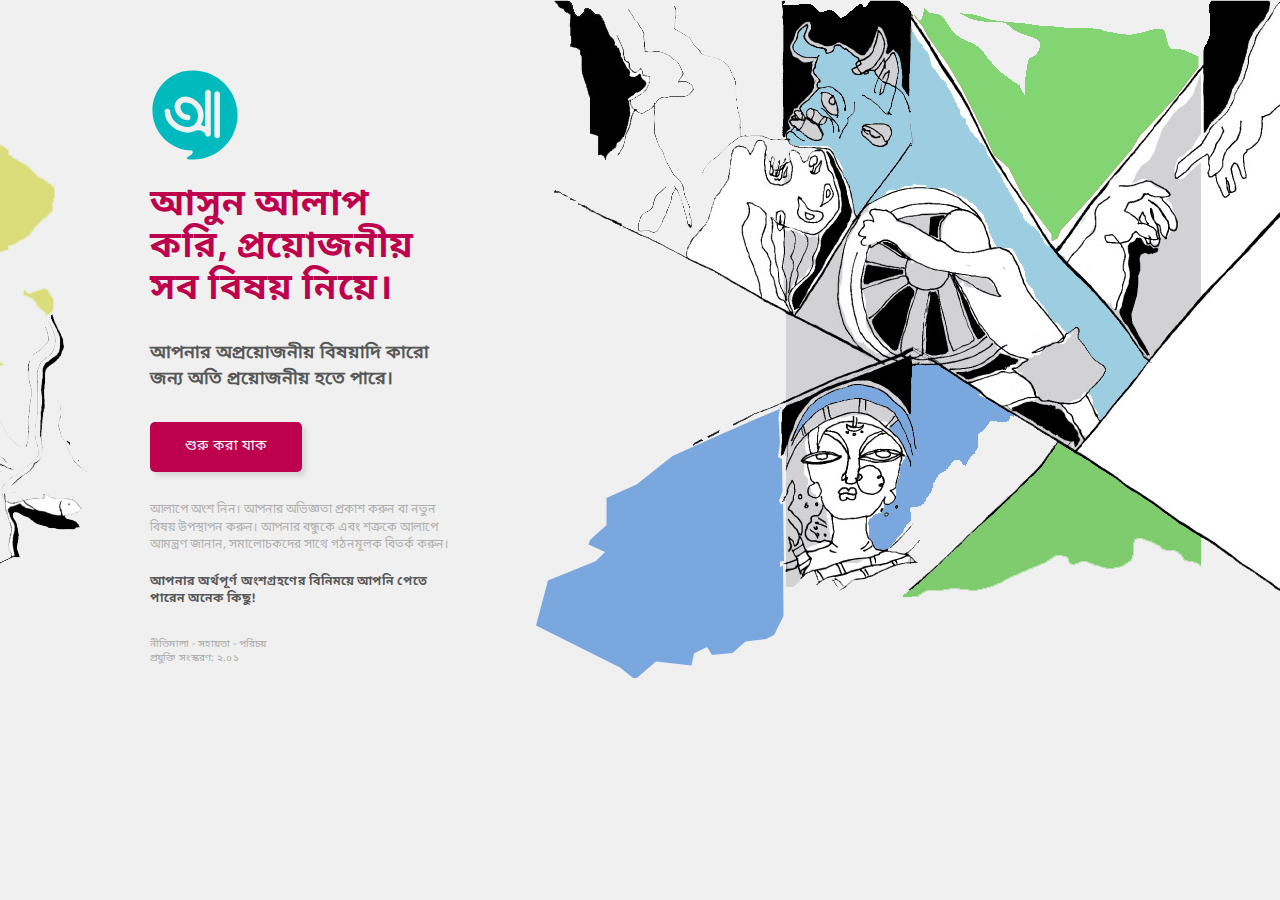
<file: index.html>
<!DOCTYPE html>
<html lang="en">
<head>
    <meta charset="UTF-8">
    <meta name="viewport" content="width=device-width, initial-scale=1.0">
    <meta http-equiv="X-UA-Compatible" content="ie=edge">
    <title>Alap</title>
    
    <link rel="stylesheet" href="assets/css/style.css" />
</head>
<body>
   <header>
      <div class="row">
            <nav class="main-nav">
                  <embed src="./assets/img/alap-logo.svg" class="main-logo" type="">   
            </nav>
      </div>
   </header>
   <section class="section-bg">
      <div class="row">
         <div class="col-1-of-3">
            <div class="section-bg__info-container">
               <h1 class="heading-primary__main u-margin-bottom-small">আসুন আলাপ করি,  প্রয়োজনীয় সব  বিষয় নিয়ে।</h1>
               <h3 class="heading-primary__sub u-margin-bottom-small">আপনার অপ্রয়োজনীয় বিষয়াদি কারো জন্য অতি প্রয়োজনীয় হতে পারে।</h3>
               <a 
                  class="heading-starter-button u-margin-bottom-small" 
                  href="https://nazim.uddau.la/"
               >শুরু করা যাক</a>
               <p class="heading-para__main">
                  আলাপে অংশ নিন। আপনার অভিজ্ঞতা প্রকাশ করুন বা নতুন বিষয় উপস্থাপন করুন। আপনার বন্ধুকে এবং শত্রুকে আলাপে আমন্ত্রণ জানান, সমালোচকদের সাথে গঠনমূলক বিতর্ক করুন।
               </p>
               <p class="heading-para__sub">
                  আপনার অর্থপূর্ণ অংশগ্রহণের বিনিময়ে আপনি পেতে পারেন অনেক কিছু!
               </p>
               <div class="identity-container">
                  <ul class="identity__list">
                     <li class="identity__item">
                        <a href="#" class="identity__link">
                           নীতিমালা -
                        </a>
                     </li>
                     <li class="identity__item">
                        <a href="#" class="identity__link">
                           সহায়তা -
                        </a>
                     </li>
                     <li class="identity__item">
                        <a href="#" class="identity__link">
                           পরিচয়
                        </a>
                     </li>
                  </ul>
                  <p class="version-container">
                     প্রযুক্তি সংস্করণ:
                     <span>২.০১</span>
                  </p>
               </div>
            </div>
         </div>
         <div class="col-1-of-3"></div>
         <div class="col-1-of-3"></div>
      </div>
   </section>
</body>
</html>
</file>
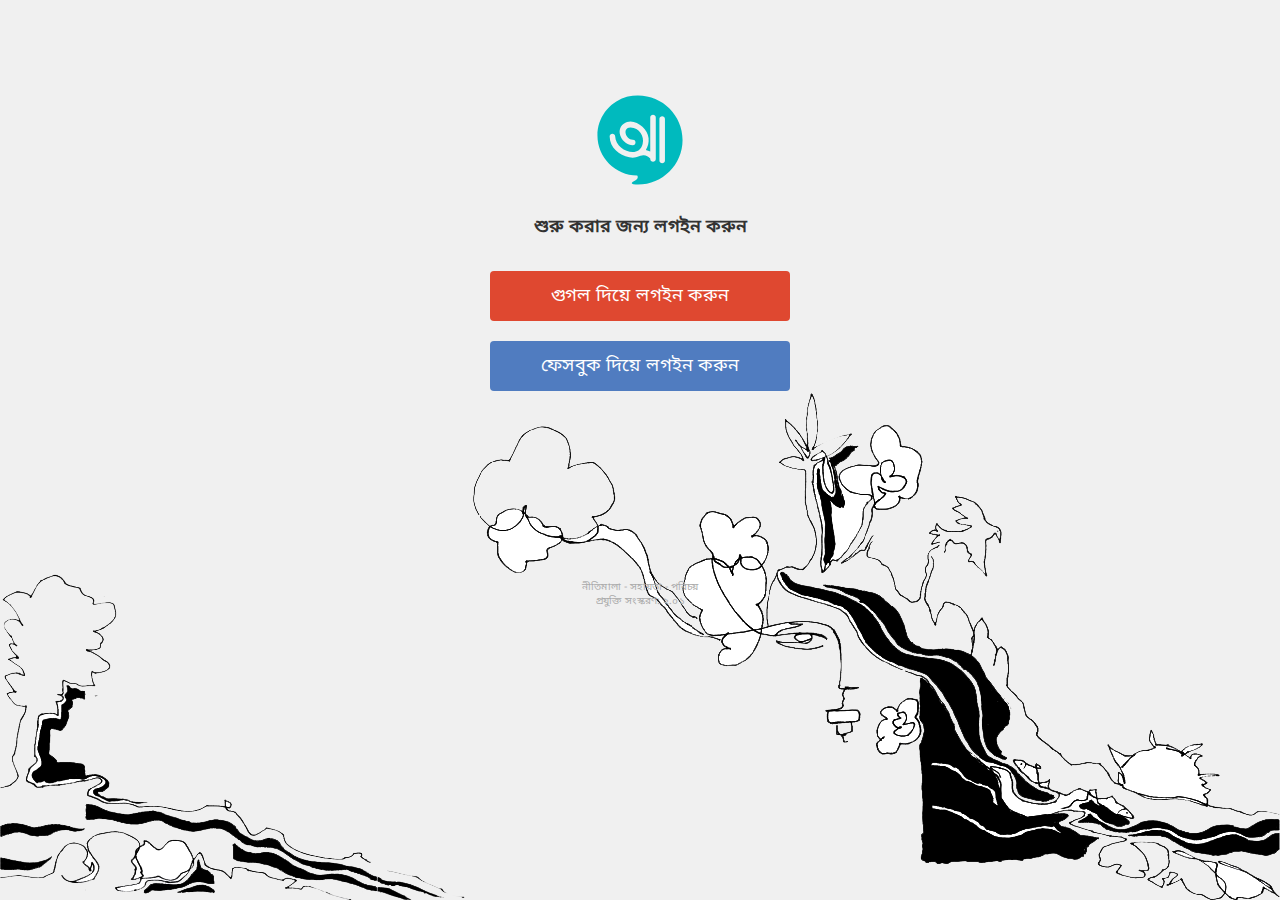
<file: login.html>
<!DOCTYPE html>
<html lang="en">
<head>
    <meta charset="UTF-8">
    <meta name="viewport" content="width=device-width, initial-scale=1.0">
    <meta http-equiv="X-UA-Compatible" content="ie=edge">
    <title>Alap</title>
    
    <link rel="stylesheet" href="assets/css/style.css" />
</head>
<body>
   <section class="login-section">
      <div class="login__container">
         <div class="login__item-container">
               <embed src="./assets/img/alap-logo.svg" type="" class="main-logo">
                  <h3 class="login__title">শুরু করার জন্য লগইন করুন</h3>
                  <div class="login__button-container u-margin-top-small">
                     <button class="login__button google">গুগল দিয়ে লগইন করুন</button>
                     <button class="login__button facebook">ফেসবুক দিয়ে লগইন করুন</button>
                  </div>
                  <div class="identity-container">
                        <ul class="identity__list">
                           <li class="identity__item">
                              <a href="#" class="identity__link">
                                 নীতিমালা -
                              </a>
                           </li>
                           <li class="identity__item">
                              <a href="#" class="identity__link">
                                 সহায়তা -
                              </a>
                           </li>
                           <li class="identity__item">
                              <a href="#" class="identity__link">
                                 পরিচয়
                              </a>
                           </li>
                        </ul>
                        <p class="version-container">
                           প্রযুক্তি সংস্করণ:
                           <span>২.০১</span>
                        </p>
                     </div>
         </div>
        
      </div>
   </section>
</body>
</html>
</file>
<file: assets/css/style.css>
/*
0 -600 mobile
600-900 tablet potrait
900-1200 tablet landscape
1200-1800 normal
1800+ big desktop
*/
.main-logo {
  height: 9rem;
  width: 9rem; }

*,
*::after,
*::before {
  margin: 0;
  padding: 0;
  box-sizing: inherit; }

html {
  font-size: 62.5%; }

body {
  box-sizing: border-box;
  position: relative; }

ul li {
  list-style: none; }

a {
  text-decoration: none;
  cursor: pointer; }

button {
  cursor: pointer; }

button:focus, button:hover {
  outline: none; }

@font-face {
  font-family: "NotoSans-Regular";
  src: url("../fonts/NotoSansBengali-Regular.ttf"); }

@font-face {
  font-family: "NotoSans-Light";
  src: url("../fonts/NotoSansBengali-Light.ttf"); }

@font-face {
  font-family: "NotoSans-Thin";
  src: url("../fonts/NotoSansBengali-Thin.ttf"); }

@font-face {
  font-family: "NotoSans-Medium";
  src: url("../fonts/NotoSansBengali-Medium.ttf"); }

@font-face {
  font-family: "NotoSans-Bold";
  src: url("../fonts/NotoSansBengali-Bold.ttf"); }

body {
  font-family: NotoSans-Regular, "Arial", sans-serif;
  /* font-size: 16px; */
  color: #333333;
  line-height: 1.42857143;
  background-color: #f0f0f0; }

a:link, a:visited {
  color: #505050; }

.heading-primary__main {
  color: #bd014c;
  font-family: NotoSans-Bold;
  font-size: 3.6rem;
  line-height: 4.2rem; }

.heading-primary__sub {
  color: #575757;
  font-family: NotoSans-Regular;
  font-size: 1.8rem; }

.heading-secondary {
  color: #000;
  font-size: 3.6rem;
  font-weight: 400; }

.heading-tertiary {
  font-size: 1.4rem;
  font-weight: 700; }

.u-center-text {
  text-align: center !important; }

.flex-center {
  display: flex;
  flex-direction: column;
  align-items: center; }

.u-margin-bottom-small {
  margin-bottom: 3rem !important; }

.u-margin-bottom-medium {
  margin-bottom: 4rem !important; }

.u-margin-bottom-big {
  margin-bottom: 9rem !important; }

.u-margin-top-big {
  margin-top: 9rem !important; }

.u-margin-top-medium {
  margin-top: 4rem !important; }

.u-margin-top-small {
  margin-top: 3rem !important; }

.divider {
  padding: 0 4rem; }
  .divider .first {
    width: 100%;
    height: 4px;
    background-color: #bd014c;
    border: 0; }
  .divider .second {
    margin-top: 3px;
    width: 100%;
    height: 3px;
    border: 0;
    background-color: #22bdb6; }

.header {
  display: flex; }
  .header__desc {
    padding: 8.7rem 4rem;
    background-color: #eaf0ef; }
  .header__paragraph {
    font-size: 1.8rem;
    font-weight: normal;
    color: #333333; }
  .header__button {
    border: none;
    background-color: #22bdb6;
    padding: 0 0 0 2.7rem;
    color: #fff;
    font-size: 1.8rem;
    font-weight: 300;
    display: flex;
    align-items: center;
    height: 6rem; }
  .header__icon {
    margin-left: 3rem;
    font-size: 3.5rem; }
  .header__img-container {
    text-align: right; }
  .header__img {
    min-height: 77rem;
    max-height: 77rem; }
  .header__img_owner {
    font-size: 1.2rem;
    font-weight: 300;
    color: #575757;
    margin-right: 4rem; }
    .header__img_owner a {
      color: #575757;
      border-bottom: 1px solid #575757; }
  .header__short-intro {
    display: flex;
    align-items: center;
    background-color: #fff;
    padding: 3rem; }
    .header__short-intro__icon {
      margin-right: 2rem;
      font-size: 4rem; }
    .header__short-intro__desc-container {
      display: flex;
      flex-direction: column; }
    .header__short-intro__title {
      color: #22bdb6;
      font-size: 1.4rem;
      font-weight: 500; }
    .header__short-intro__paragraph {
      font-size: 1.2rem;
      font-weight: 300;
      color: #575757; }

.identity-container .identity__item {
  display: inline-block; }

.identity-container .identity__link {
  font-size: 1rem;
  font-family: NotoSans-Regular;
  color: #a9a9a9; }

.version-container {
  font-size: 1rem;
  font-family: NotoSans-Regular;
  color: #a9a9a9; }
  .version-container span {
    color: #a9a9a9; }

header {
  position: absolute;
  top: 0;
  left: 0;
  width: 100%;
  z-index: 10; }
  @media (max-width: 75.5em) {
    header {
      padding: 0 5rem; } }

.main-nav {
  padding-top: 7rem;
  background: transparent; }
  @media (max-width: 75.5em) {
    .main-nav {
      background: transparent; } }
  .main-nav__brand {
    max-height: 8rem; }

.row {
  max-width: 98rem;
  margin: 0 auto; }
  .row:not(:last-child) {
    margin-bottom: 8rem; }
  @media (max-width: 56.25em) {
    .row {
      max-width: 50rem;
      padding: 0 3rem; } }
  .row::after {
    content: "";
    display: table;
    clear: both; }
  .row [class^="col-"] {
    float: left; }
    .row [class^="col-"]:not(:last-child) {
      margin-right: 4rem; }
      @media (max-width: 56.25em) {
        .row [class^="col-"]:not(:last-child) {
          margin-right: 0;
          margin-bottom: 6rem; } }
    @media (max-width: 56.25em) {
      .row [class^="col-"] {
        width: 100% !important; } }
  .row .col-1-of-2 {
    width: calc((100% - 4rem) / 2); }
  .row .col-1-of-3 {
    width: calc((100% - 2 * 4rem) / 3); }
  .row .col-2-of-3 {
    width: calc( 2 * ((100% - 2 * 4rem) / 3) + 4rem); }
  .row .col-1-of-4 {
    width: calc((100% - 3 * 4rem) / 4); }
  .row .col-2-of-4 {
    width: calc( 2 * ((100% - 3 * 4rem) / 4) + 4rem); }
  .row .col-3-of-4 {
    width: calc( 3 * ((100% - 3 * 4rem) / 4) + 2 * 4rem); }

.section-bg {
  height: 67.8rem;
  position: absolute;
  top: 0;
  left: 0;
  width: 100%;
  padding-top: 18.5rem;
  background-image: url(../img/bg-1.png), url(../img/bg-2.png);
  background-position: top left -35.5rem, top right;
  /* this positions the second image */
  background-repeat: no-repeat;
  /* this applies to both images */ }
  @media (min-width: 112.5em) {
    .section-bg {
      background-position: top left, top right; } }
  @media (max-width: 75.5em) {
    .section-bg {
      padding: 18.5rem  5rem 0;
      background-image: url(../img/bg-2.png);
      background-position: top right;
      /* this positions the second image */
      background-repeat: no-repeat; } }
  @media (max-width: 56.25em) {
    .section-bg {
      background: none; } }
  .section-bg .heading-starter-button {
    display: inline-block;
    border: none;
    padding: 1.5rem 3.5rem;
    background-color: #bd014c;
    font-size: 1.4rem;
    border-radius: 5px;
    color: #fff;
    -webkit-box-shadow: 4px 4px 4px 0px #d7d7d7;
    -moz-box-shadow: 4px 4px 4px 0px #d7d7d7;
    box-shadow: 4px 4px 4px 0px #d7d7d7; }
  .section-bg .heading-para__main {
    color: #afafaf;
    font-family: NotoSans-Regular;
    font-size: 1.2rem;
    margin-bottom: 2rem; }
  .section-bg .heading-para__sub {
    color: #575757;
    font-family: NotoSans-Bold;
    font-size: 1.2rem;
    margin-bottom: 3rem; }

.login-section {
  height: 100vh;
  width: 100%;
  position: relative;
  background-color: #f0f0f0;
  background-image: url(../img/loginbg-left.png), url(../img/loginbg-right.png);
  background-position: bottom left, bottom right;
  /* this positions the second image */
  background-repeat: no-repeat;
  /* this applies to both images */ }
  .login-section .logo {
    max-height: 8rem; }

.login__container {
  display: flex;
  justify-content: center;
  align-items: center; }

.login__item-container {
  margin-top: 9.5rem;
  width: 30rem;
  text-align: center; }
  .login__item-container .identity-container {
    margin-top: 19rem; }

.login__title {
  margin-top: 2.5rem;
  font-size: 1.8rem;
  font-family: NotoSans-Regular;
  color: #333333; }

.login__button-container {
  width: 100%; }
  .login__button-container .google {
    background-color: #df4830; }
  .login__button-container .facebook {
    background-color: #507cc0; }

.login__button {
  display: block;
  width: 100%;
  height: 5rem;
  border: 0;
  border-radius: 4px;
  font-size: 1.8rem;
  font-family: NotoSans-Regular;
  color: #fff; }
  .login__button:not(:last-child) {
    margin-bottom: 2rem; }
  .login__button:focus {
    outline: none; }
</file>
